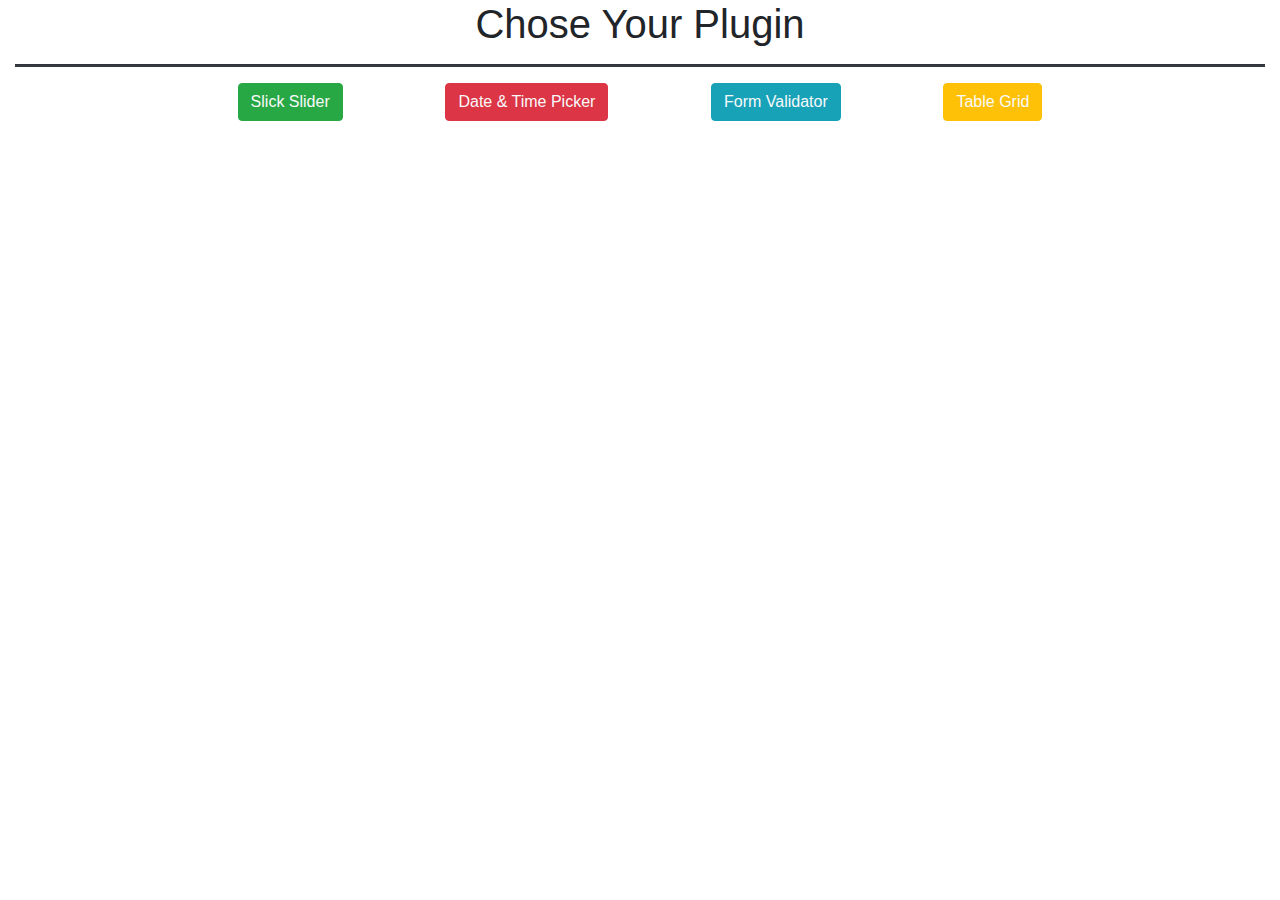
<file: 4.jquery plugins/index.html>
<!DOCTYPE html>
<html lang="en">
<head>
    <meta charset="UTF-8">
    <title>JQuery Plugins</title>
    <link rel="stylesheet" href="css/bootstrap.min.css">
    <link rel="stylesheet" href="css/style.css">
    <script src="lib/jquery-3.3.1.min.js"></script>
</head>
<body>
<div class="container-fluid">
    <h1 class="text-center">Chose Your Plugin</h1>
    <hr class="bg-dark hr-2"/>
    <div class="container-fluid w-75 mx-auto d-flex justify-content-around">
        <a href="demos/slider.html" class="btn btn-success text-light">Slick Slider</a>
        <a href="demos/date-and-time.html" class="btn btn-danger text-light">Date &amp; Time Picker</a>
        <a href="demos/validator.html" class="btn btn-info text-light">Form Validator</a>
        <a href="demos/table-grid.html" class="btn btn-warning text-light">Table Grid</a>
    </div>
</div>
</body>
</html>
</file>
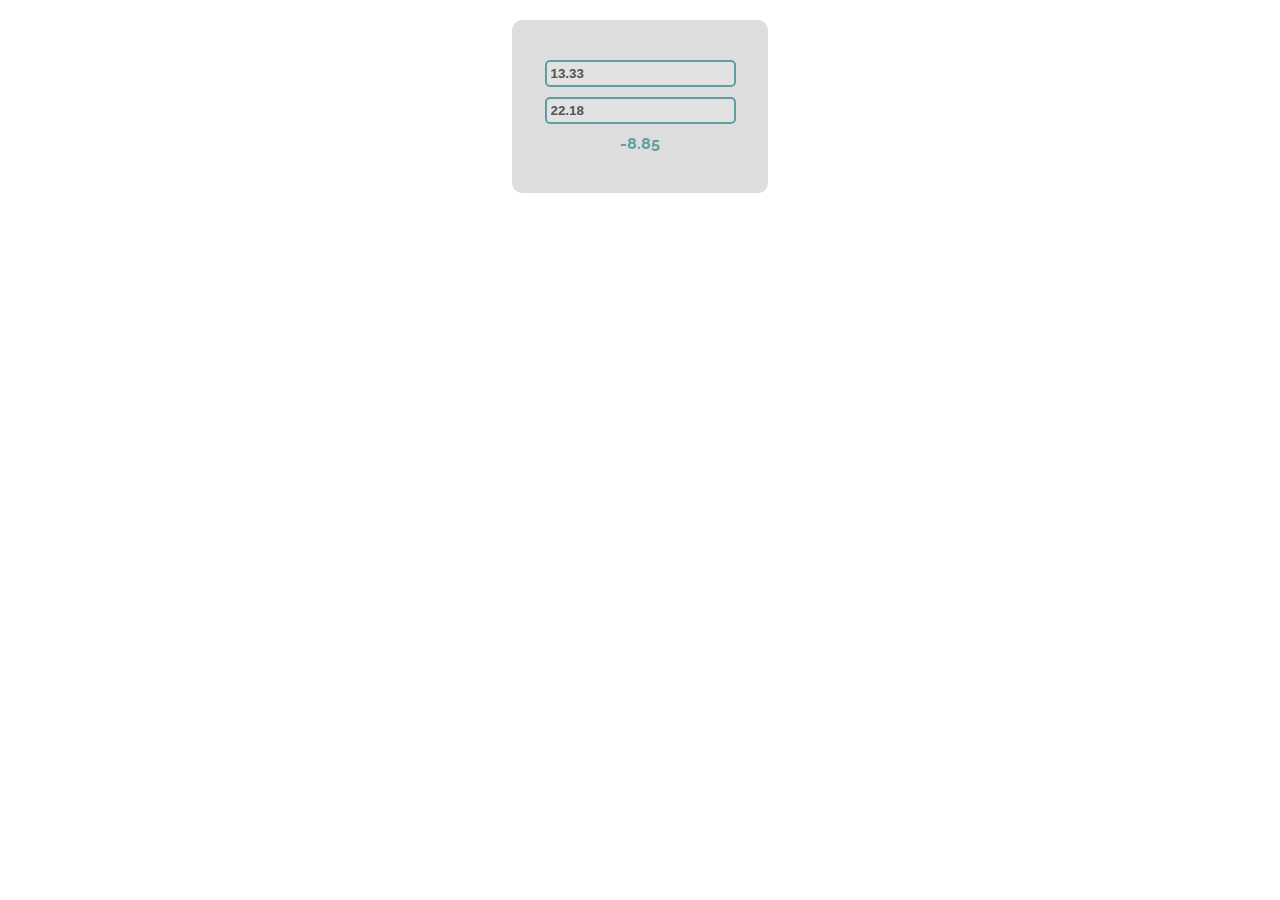
<file: 2.exercise dom, events/01. Subtraction/index.html>
<!DOCTYPE html>
<html lang="en">
<head>
    <meta charset="UTF-8">
    <title>Subtraction</title>
    <link rel="stylesheet" href="index.css">
</head>
<body>
<div id="wrapper">
    <input type="text" id="firstNumber" value="13.33" disabled>
    <input type="text" id="secondNumber" value="22.18" disabled>

    <div id="result"></div>
</div>
<script src="subtract.js"></script>
<script>
    window.onload = function () {
        subtract();
    }
</script>
</body>
</html>
</file>
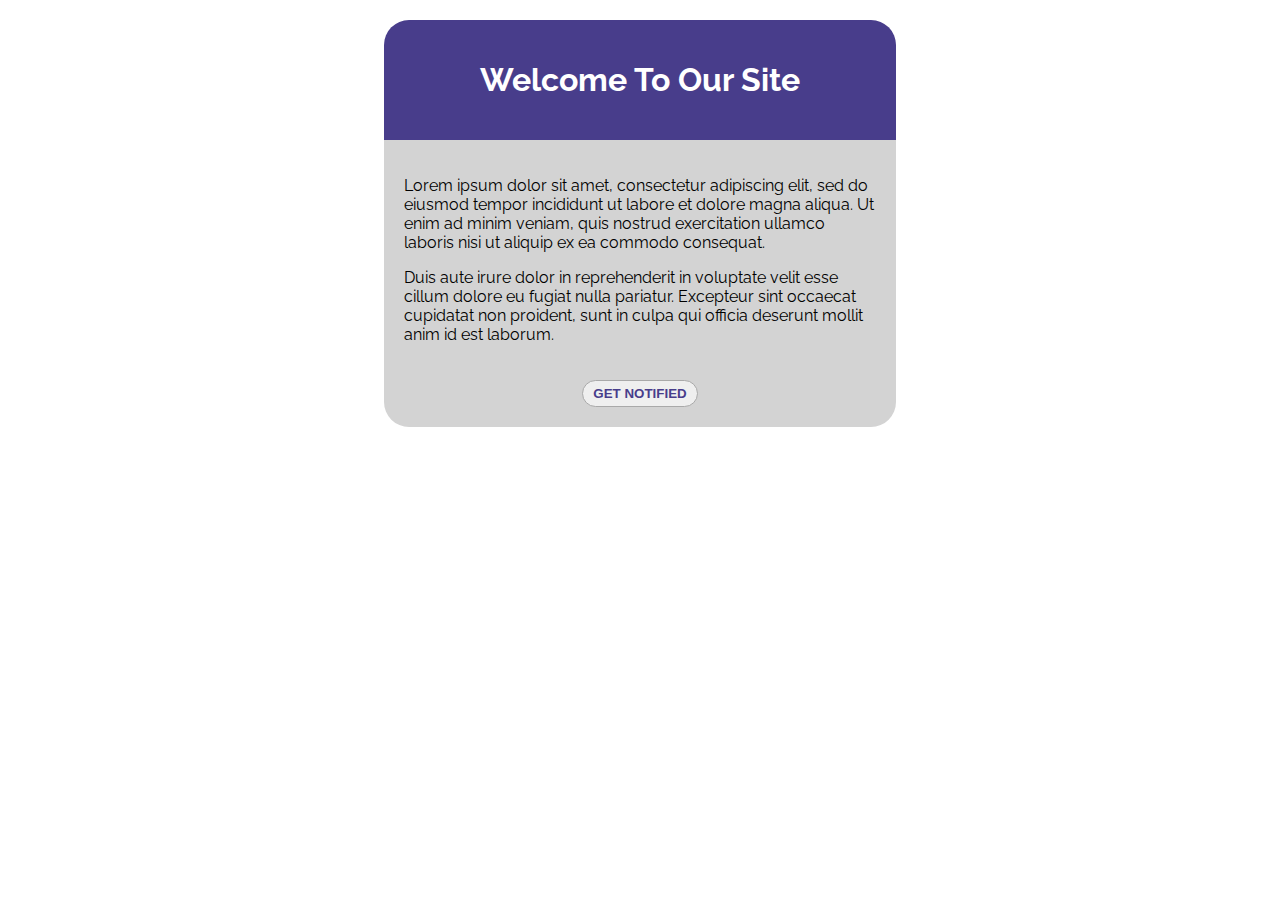
<file: 2.exercise dom, events/05. Notification/index.html>
<!DOCTYPE html>
<html lang="en">
<head>
    <meta charset="UTF-8">
    <title>Notification</title>
    <link rel="stylesheet" href="styles.css">
    <script src="notification.js"></script>
</head>
<body>
<div id="container">
    <header class="header">
        <h1>Welcome to our site</h1>
    </header>
    <div id="content">
        <article class="post">
            <p>Lorem ipsum dolor sit amet, consectetur adipiscing elit, sed do eiusmod tempor incididunt ut labore et
                dolore magna aliqua. Ut enim ad minim veniam, quis nostrud exercitation ullamco laboris nisi ut aliquip
                ex ea commodo consequat.</p>
            <p>Duis aute irure dolor in reprehenderit in voluptate velit esse cillum dolore eu fugiat nulla pariatur.
                Excepteur sint occaecat cupidatat non proident, sunt in culpa qui officia deserunt mollit anim id est
                laborum.</p>
        </article>
        <button onclick="notify('Something happened!')">Get notified</button>
    </div>
    <div id="notification"></div>
</div>
</body>
</html>
</file>
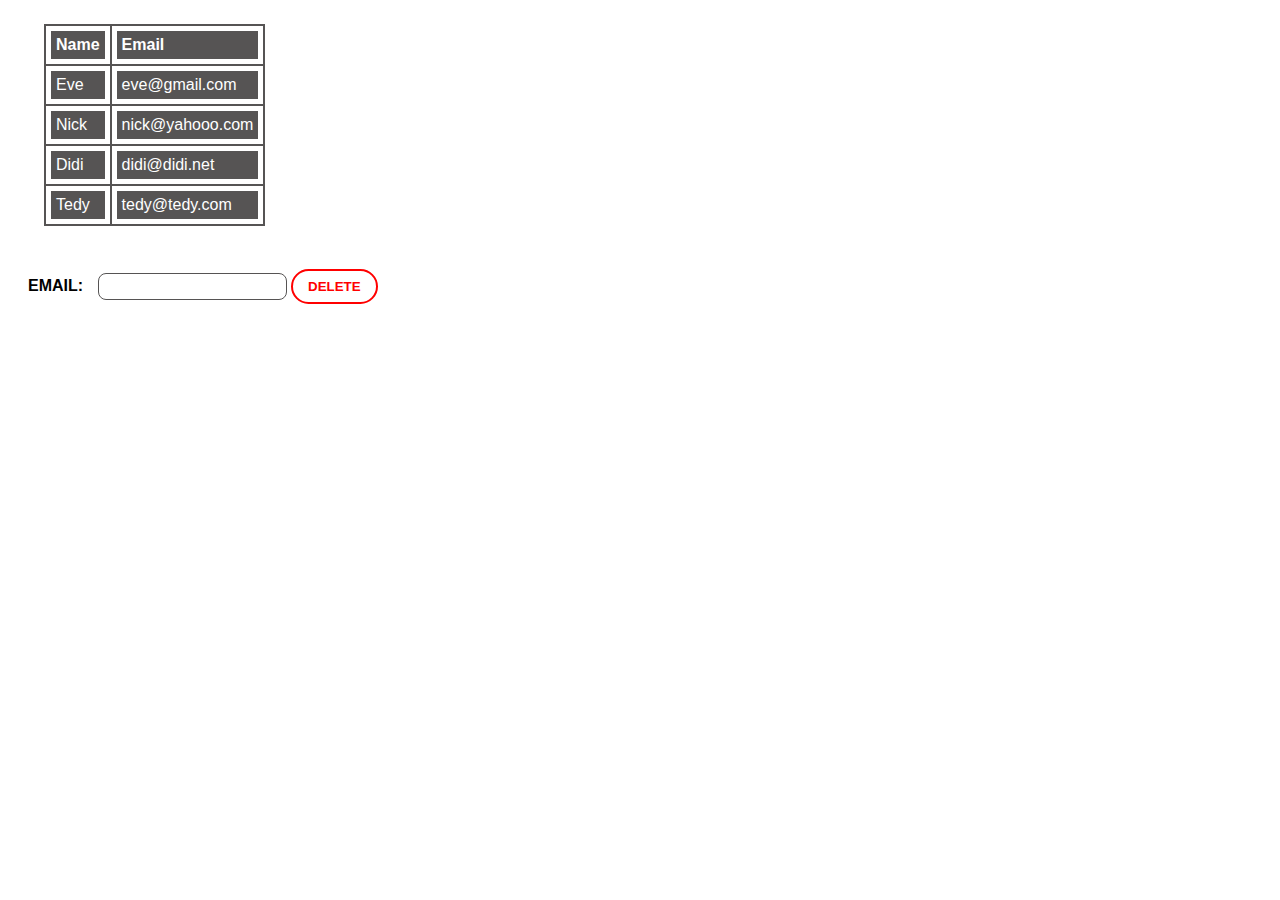
<file: 2.exercise dom, events/06. Delete-From-Table/index.html>
<!DOCTYPE html>
<html>
<head>
    <meta charset="UTF-8">
    <title>Delete From Table</title>
    <link rel="stylesheet" href="style.css">
</head>
<body>
<article>
    <table border="1" id="customers">
        <tr>
            <th>Name</th>
            <th>Email</th>
        </tr>
        <tr>
            <td>Eve</td>
            <td>eve@gmail.com</td>
        </tr>
        <tr>
            <td>Nick</td>
            <td>nick@yahooo.com</td>
        </tr>
        <tr>
            <td>Didi</td>
            <td>didi@didi.net</td>
        </tr>
        <tr>
            <td>Tedy</td>
            <td>tedy@tedy.com</td>
        </tr>
    </table>

    <div>
        Email:
        <label>
            <input type="text" name="email"/>
        </label>
        <button onclick="deleteByEmail()">Delete</button>
        <div id="result"></div>
    </div>
</article>
<script src="delete-from-table.js"></script>
</body>
</html>
</file>
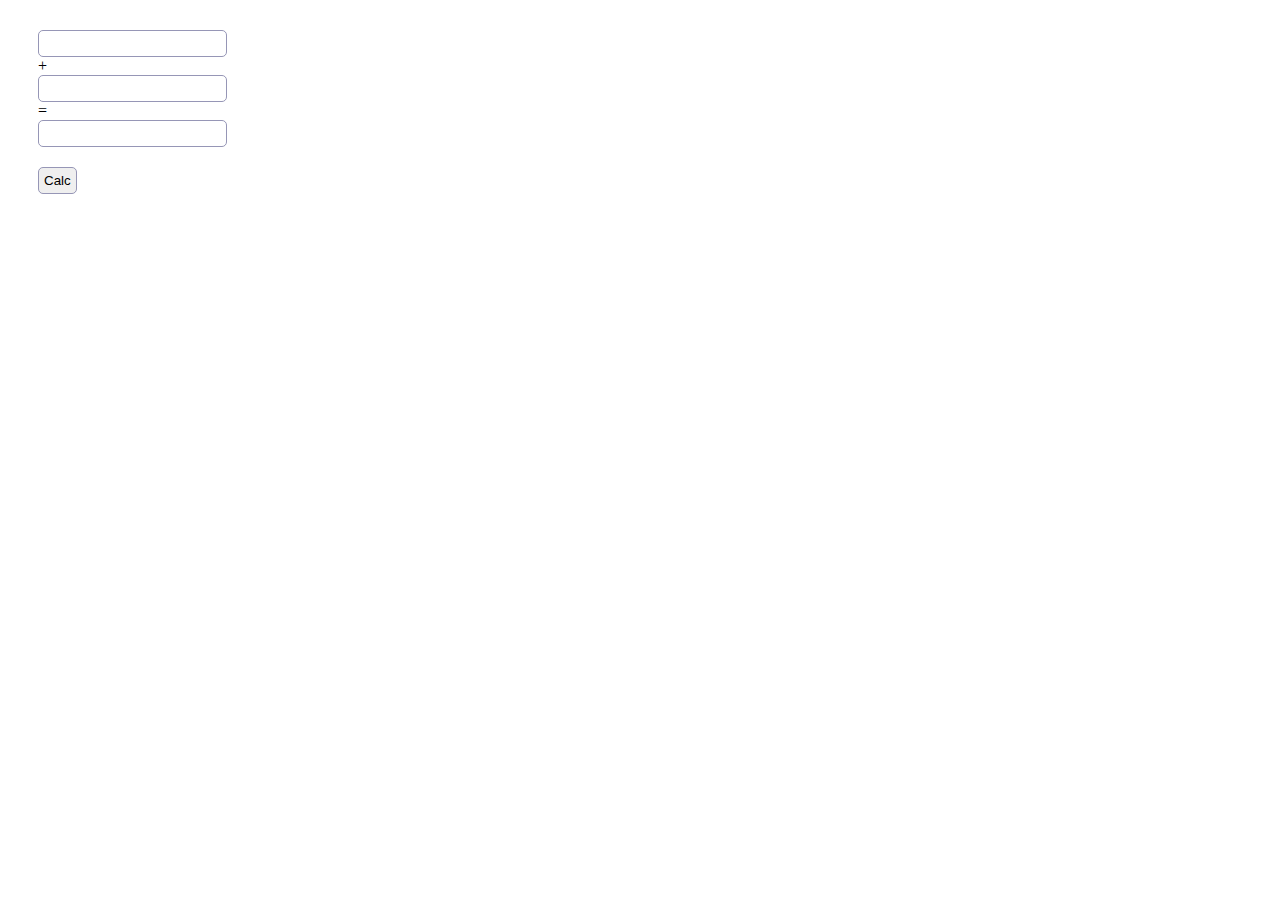
<file: 2.intro to DOM/01. Sum-Numbers/index.html>
<!DOCTYPE html>
<html lang="en">
<head>
    <meta charset="UTF-8">
    <title>Sum Numbers</title>
    <link rel="stylesheet" href="style.css">
</head>
<body>
<form>
    <label>
        <input type="text" id="num1"/> +
        <input type="text" id="num2"/> =
        <input type="text" id="sum" readonly="readonly"/>
        <input type="button" value="Calc" onclick="calc()"/>
    </label>
</form>
<script src="sum-numbers.js"></script>
</body>
</html>
</file>
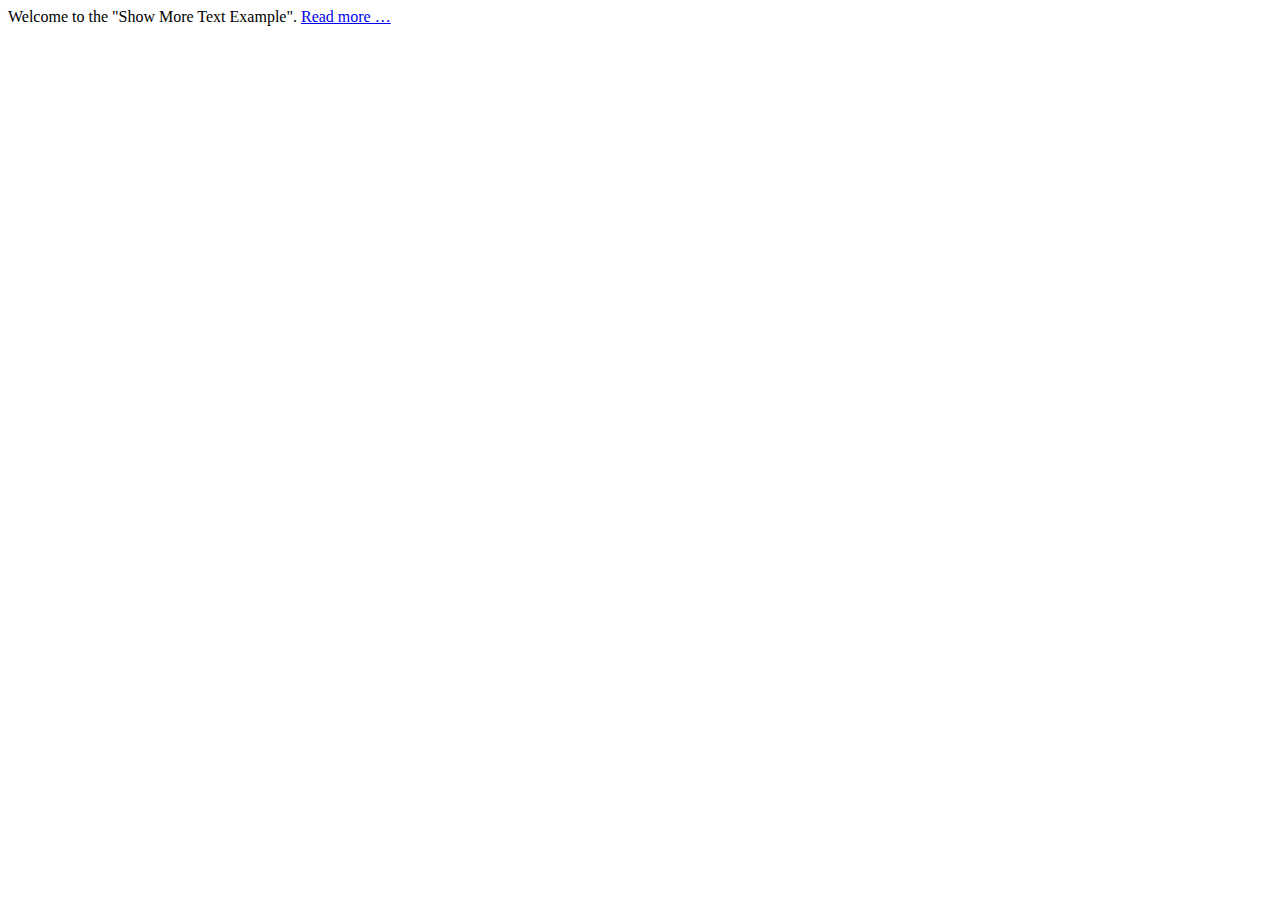
<file: 2.intro to DOM/02. Show-More/index.html>
<!DOCTYPE html>
<html lang="en">
<head>
    <meta charset="UTF-8">
    <title>Show More</title>
</head>
<body>
Welcome to the "Show More Text Example".
<a href="#" id="more" onclick="showText()">Read more …</a>
<span id="text" style="display:none">Welcome to JavaScript and DOM.</span>
<script src="show-more.js"></script>
</body>
</html>
</file>
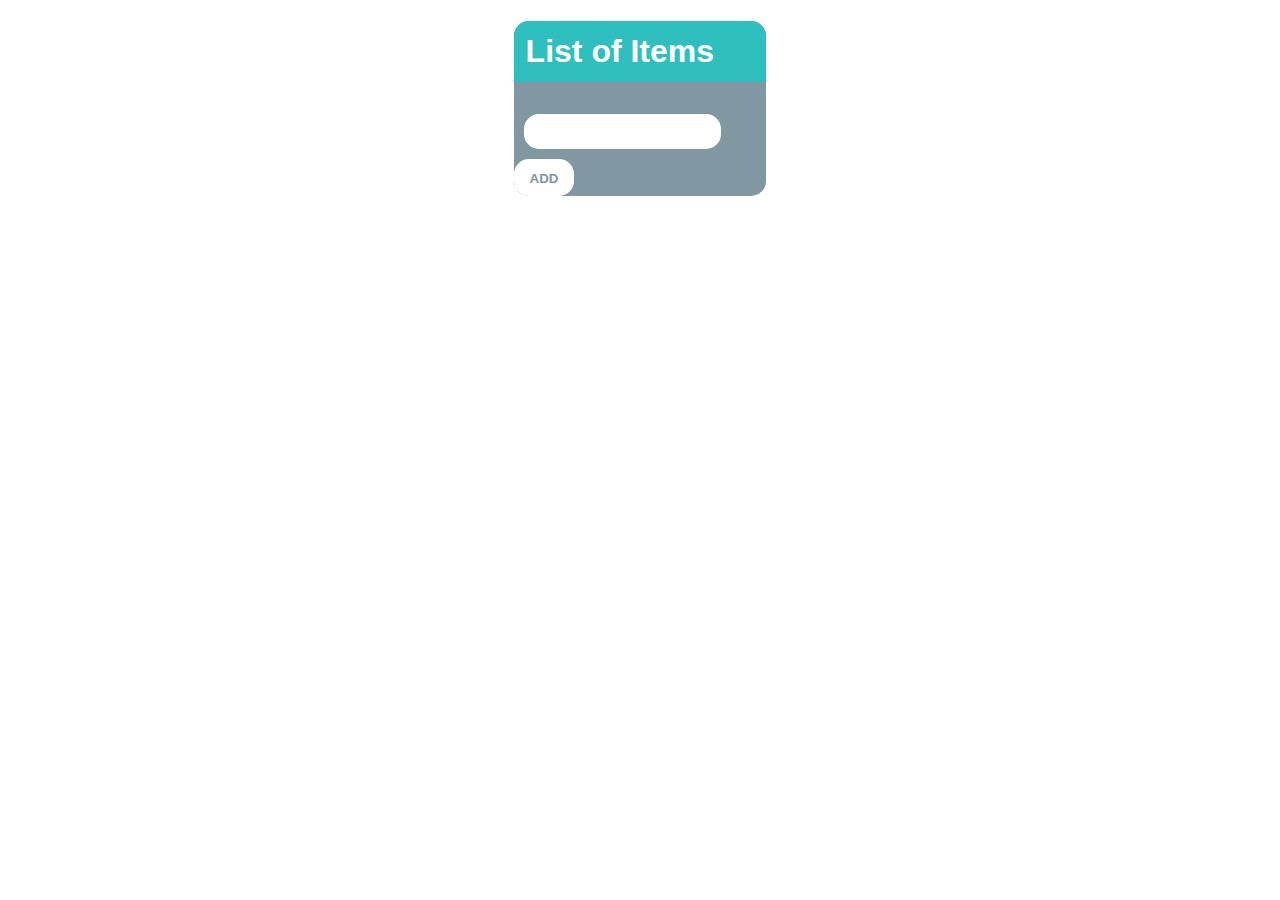
<file: 2.intro to DOM/05. Add-Delete/index.html>
<!DOCTYPE html>
<html>
<head>
    <meta charset="UTF-8">
    <title>Add / Delete</title>
    <link rel="stylesheet" href="style.css">
</head>
<body>
<article>
<h1>List of Items</h1>
<ul id="items">
</ul>
<label>
    <input type="text" id="newText"/>
    <input type="button" value="Add" onclick="addItem()">
</label>
</article>
<script src="add-delete.js"></script>
</body>
</html>
</file>
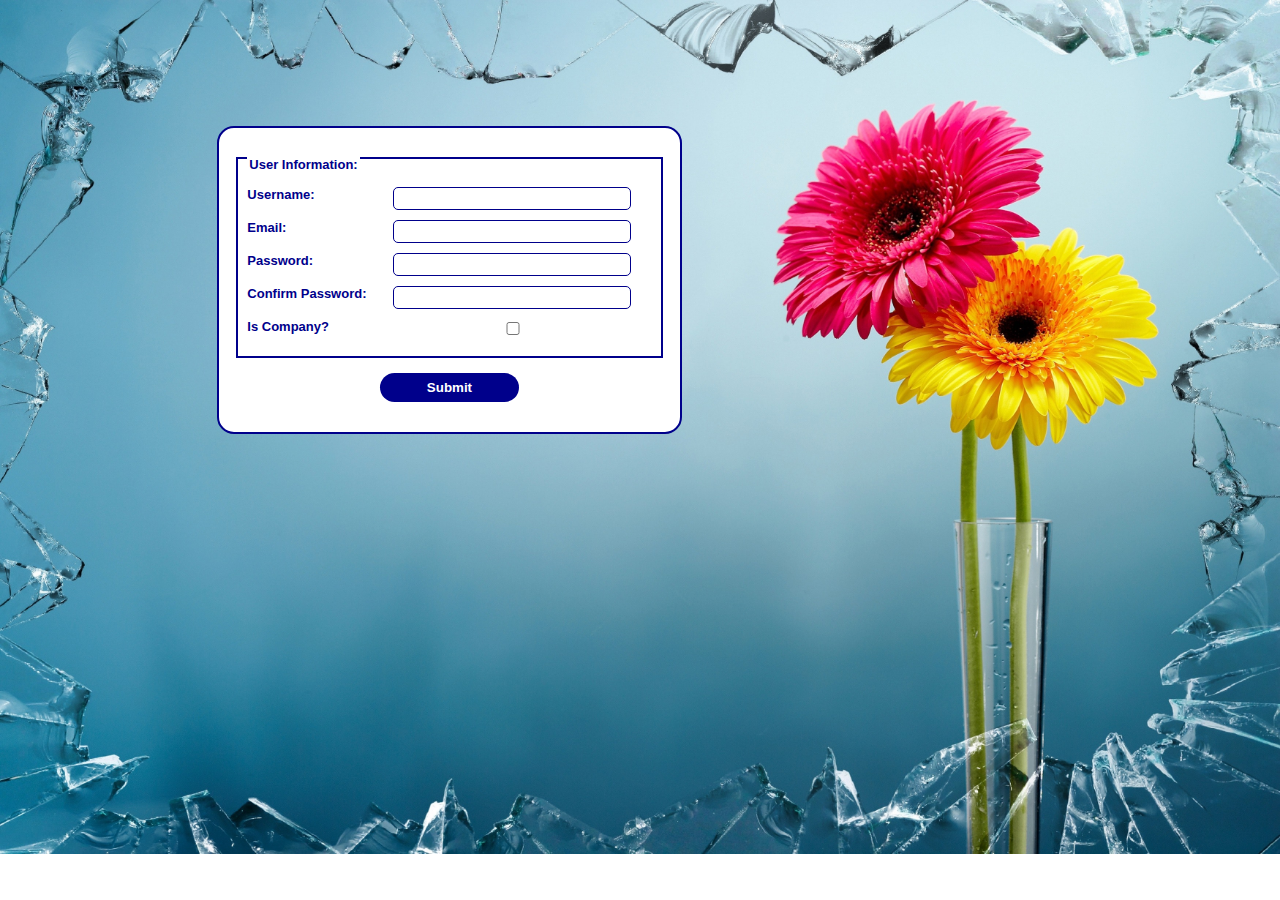
<file: 3.exercise jquery/03. Form-Validation/index.html>
<!DOCTYPE html>
<html lang="en">
<head>
    <meta charset="UTF-8">
    <title>Form Validation</title>
    <link rel="stylesheet" href="style.css">
    <script src="https://code.jquery.com/jquery-1.10.2.js"></script>
</head>
<body>
<div id="wrapper">
    <form id="registerForm">
        <fieldset id="userInfo">
            <legend>User Information:</legend>
            <div class="pairContainer">
                <label for="username">Username:</label>
                <input id="username" type="text">
            </div>
            <div class="pairContainer">
                <label for="email">Email:</label>
                <input id="email" type="text">
            </div>
            <div class="pairContainer">
                <label for="password">Password:</label>
                <input id="password" type="password">
            </div>
            <div class="pairContainer">
                <label for="confirm-password">Confirm Password:</label>
                <input id="confirm-password" type="password">
            </div>
            <div class="pairContainer">
                <label for="company">Is Company?</label>
                <input id="company" type="checkbox" >
            </div>
        </fieldset>
        <fieldset id="companyInfo" style="display: none;">
            <legend>Company Informaion:</legend>
            <div class="pairContainer">
                <label for="companyNumber">Company Number</label>
                <input id="companyNumber" type="number">
            </div>
        </fieldset>
        <button id="submit">Submit</button>
    </form>
    <div id="valid" style="display: none;">Valid</div>
</div>
<script src="form-validation.js"></script>
<script>
    window.onload = function () {
        validate();
    }
</script>
</body>
</html>
</file>
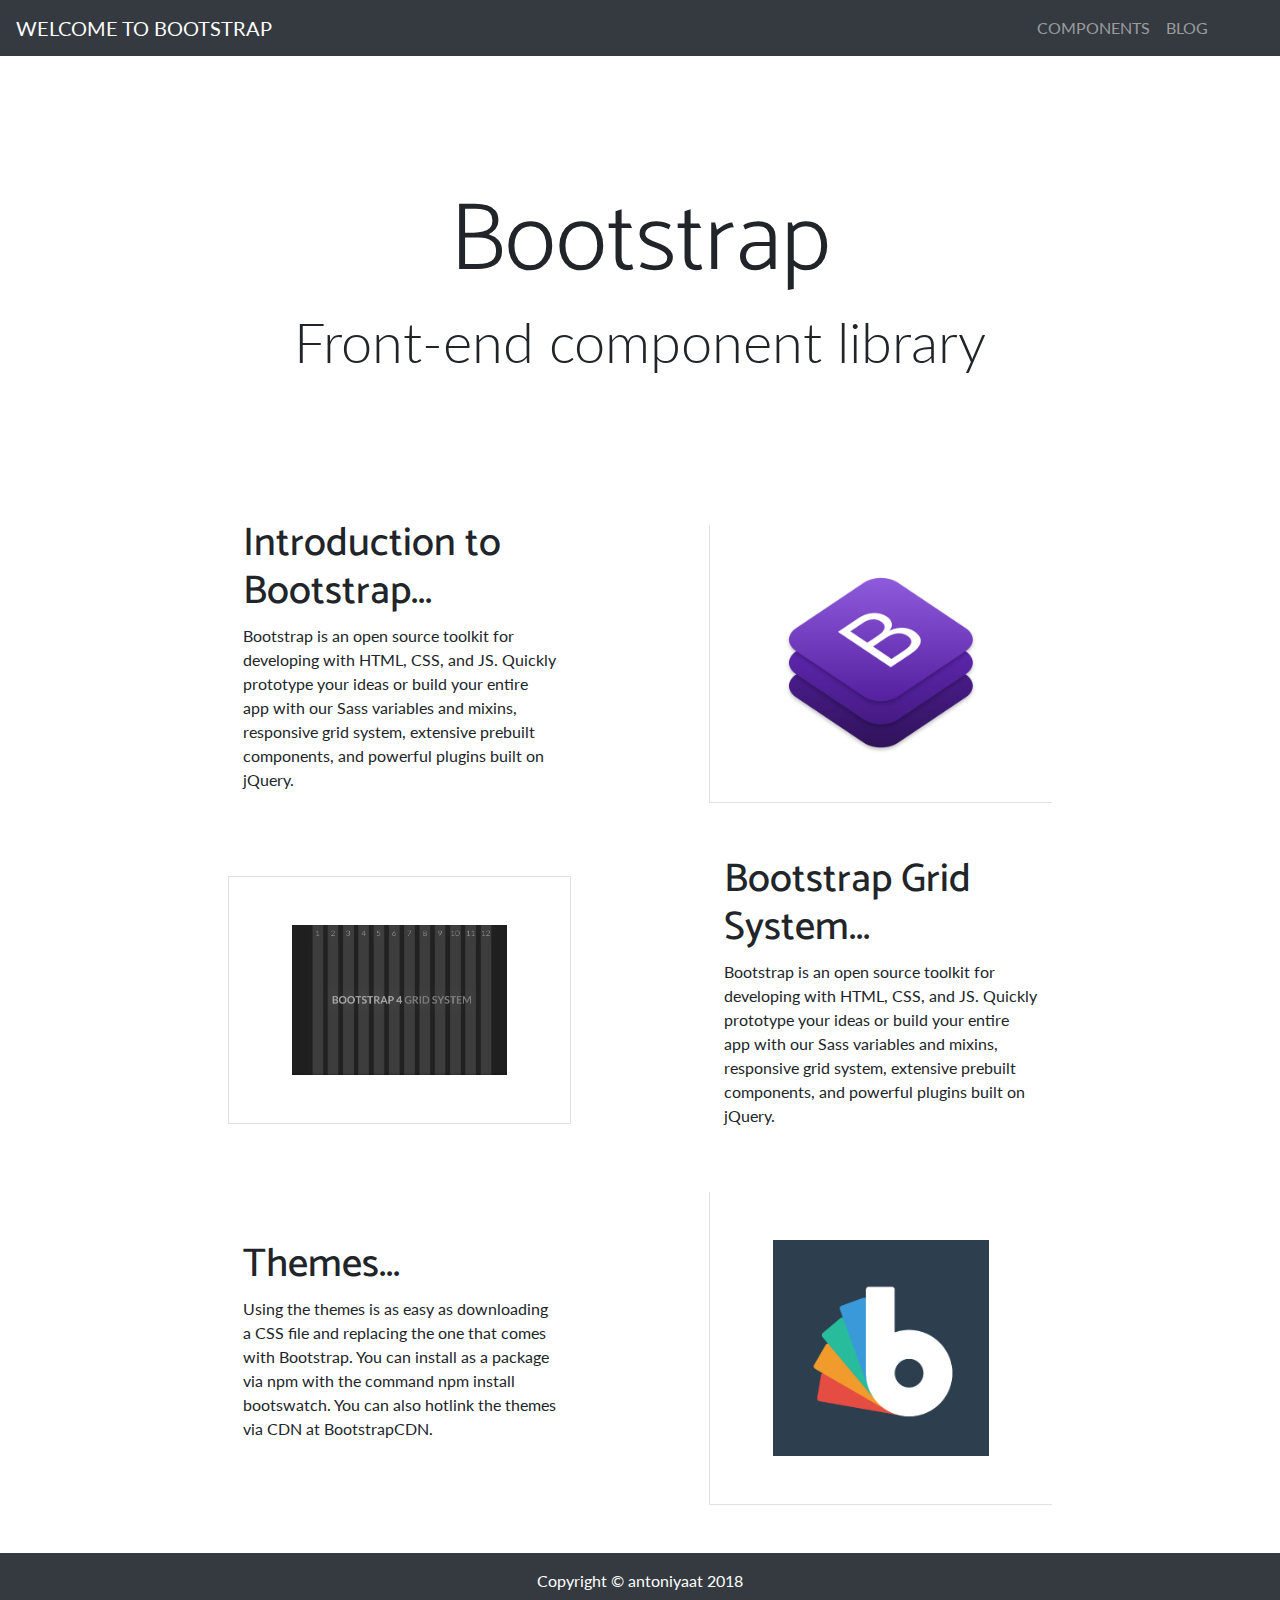
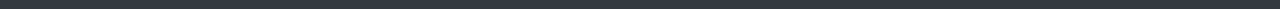
<file: 6.bootstrap exercise/06. JavaScript-for-Front-End-Introduction-to-Bootstrap-Exercises-Resources/index.html>
<!DOCTYPE html>
<html lang="en">

<head>
  <meta charset="UTF-8">
  <meta name="viewport" content="width=device-width, initial-scale=1.0">
  <!-- bootstrap css -->
  <link rel="stylesheet" href="css/bootstrap.min.css">
  <link rel="stylesheet" href="css/bootstrap-reboot.min.css">
  <link rel="stylesheet" href="css/bootstrap-grid.min.css">
  <!-- css custom -->
  <link rel="stylesheet" href="css/mybootstrap.css">
  <title>Bootstrap site</title>
</head>

<body>
  <header>
    <nav class="navbar navbar-expand-lg navbar-dark bg-dark">
      <a class="navbar-brand" href="index.html">WELCOME TO BOOTSTRAP</a>
      <button class="navbar-toggler" type="button" data-toggle="collapse" data-target="#navbarSupportedContent"
        aria-controls="navbarSupportedContent" aria-expanded="false" aria-label="Toggle navigation">
        <span class="navbar-toggler-icon"></span>
      </button>

      <div class="collapse navbar-collapse" id="navbarSupportedContent">
        <ul class="navbar-nav ml-auto">
          <li class="nav-item">
            <a class="nav-link" href="components.html">COMPONENTS<span class="sr-only">(current)</span></a>
          </li>
          <li class="nav-item mr-5">
            <a class="nav-link" href="blog.html">BLOG</a>
          </li>
        </ul>
      </div>
    </nav>
  </header>

  <main>
    <section class="background container-fluid d-flex flex-column align-items-center justify-content-center">
      <div class="mt-5 text-center">
        <h1 class="display-1">Bootstrap</h1>
        <p class="display-4">Front-end component library</p>
      </div>
    </section>
    <section class="content container-fluid col-lg-8 col-md-12">
      <article class="d-flex flex-column flex-md-row justify-content-md-between align-items-md-center mt-5 mb-5">
        <div class="col-md-5 col-sm-12">
          <h1>Introduction to Bootstrap...</h1>
          <p>Bootstrap is an open source toolkit for developing with HTML,
            CSS, and JS. Quickly prototype your ideas or build your entire
            app with our Sass variables and mixins, responsive grid system,
            extensive prebuilt components, and powerful plugins built on jQuery.</p>
        </div>
        <div class="col-md-5 col-sm-12 border-left border-bottom">
          <img src="img/01.png" class="img-fluid p-5" alt="Responsive image">
        </div>
      </article>
      <article class="d-flex flex-column flex-md-row justify-content-md-between align-items-md-center mt-5 mb-5">
        <div class="col-md-5 col-sm-12 border-left border">
          <img src="img/02.jpg" class="img-fluid p-5" alt="Responsive image">
        </div>
        <div class="col-md-5 col-sm-12">
          <h1>Bootstrap Grid System...</h1>
          <p>Bootstrap is an open source toolkit for developing with HTML,
            CSS, and JS. Quickly prototype your ideas or build your entire
            app with our Sass variables and mixins, responsive grid system,
            extensive prebuilt components, and powerful plugins built on jQuery.</p>
        </div>
      </article>
      <article class="d-flex flex-column flex-md-row justify-content-md-between align-items-md-center mt-5 mb-5">
        <div class="col-md-5 col-sm-12">
          <h1>Themes...</h1>
          <p>Using the themes is as easy as downloading a CSS
            file and replacing the one that comes with Bootstrap.
            You can install as a package via npm with the command
            npm install bootswatch. You can also hotlink the themes
            via CDN at BootstrapCDN.

          </p>
        </div>
        <div class="col-md-5 col-sm-12 border-left border-bottom">
          <img src="img/03.png" class="img-fluid p-5" alt="Responsive image">
        </div>
      </article>
    </section>
  </main>
  <footer class="footer p-3 bg-dark text-center">
    <p class="mb-0 text-white">Copyright © аntoniyaat 2018</p>
  </footer>
  <script src="js/jquery-3.3.1.min.js"></script>
  <script src="js/bootstrap.min.js"></script>
  <script src="js/bootstrap.bundle.min.js"></script>
</body>

</html>
</file>
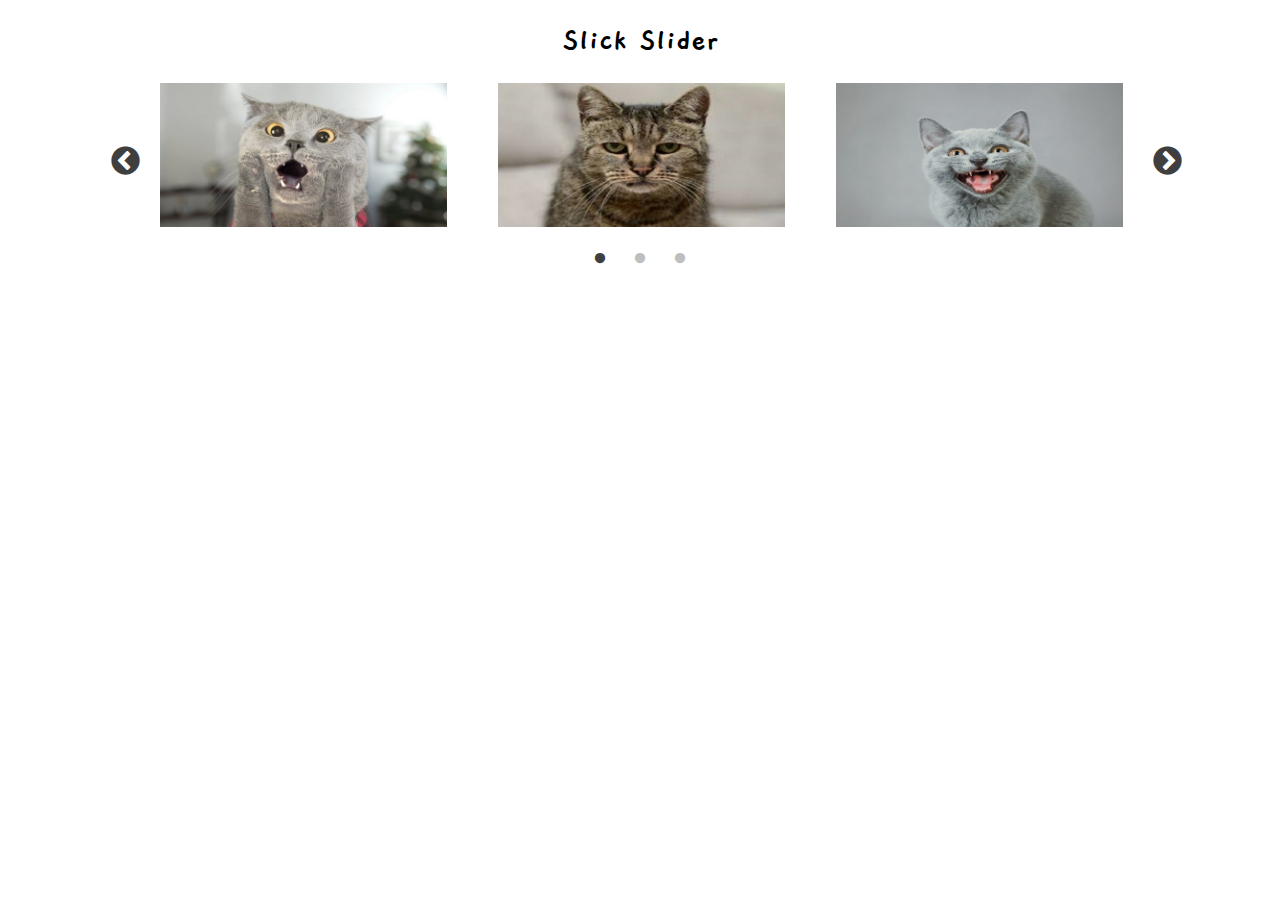
<file: 4.jquery plugins exercise/04. JavaScript-for-Front-End-JQuery-Plugins-Exercise-Resources/01. Slick-Slider/index.html>
<!DOCTYPE html>
<html>
<head>
    <meta charset="UTF-8">
    <title>Slick Slider</title>
    <link rel="stylesheet" href="plugins/slick-1.8.1/slick/slick.css"/>
    <link rel="stylesheet" href="plugins/slick-1.8.1/slick/slick-theme.css"/>
    <link rel="stylesheet" href="css/style.css">
</head>
<body>
<header>
    <h1>Slick Slider</h1>
</header>

<section class="cats">
    <div>
        <img src="img/1.jpg">
    </div>
    <div>
        <img src="img/2.jpg">
    </div>
    <div>
        <img src="img/3.jpg">
    </div>
    <div>
        <img src="img/4.jpg">
    </div>
    <div>
        <img src="img/5.jpg">
    </div>
    <div>
        <img src="img/6.jpg">
    </div>
    <div>
        <img src="img/7.jpg">
    </div>
</section>


<script src="jquery-3.3.1.js"></script>
<script src="plugins/slick-1.8.1/slick/slick.min.js"></script>
<script src="app.js"></script>
</body>
</html>
</file>
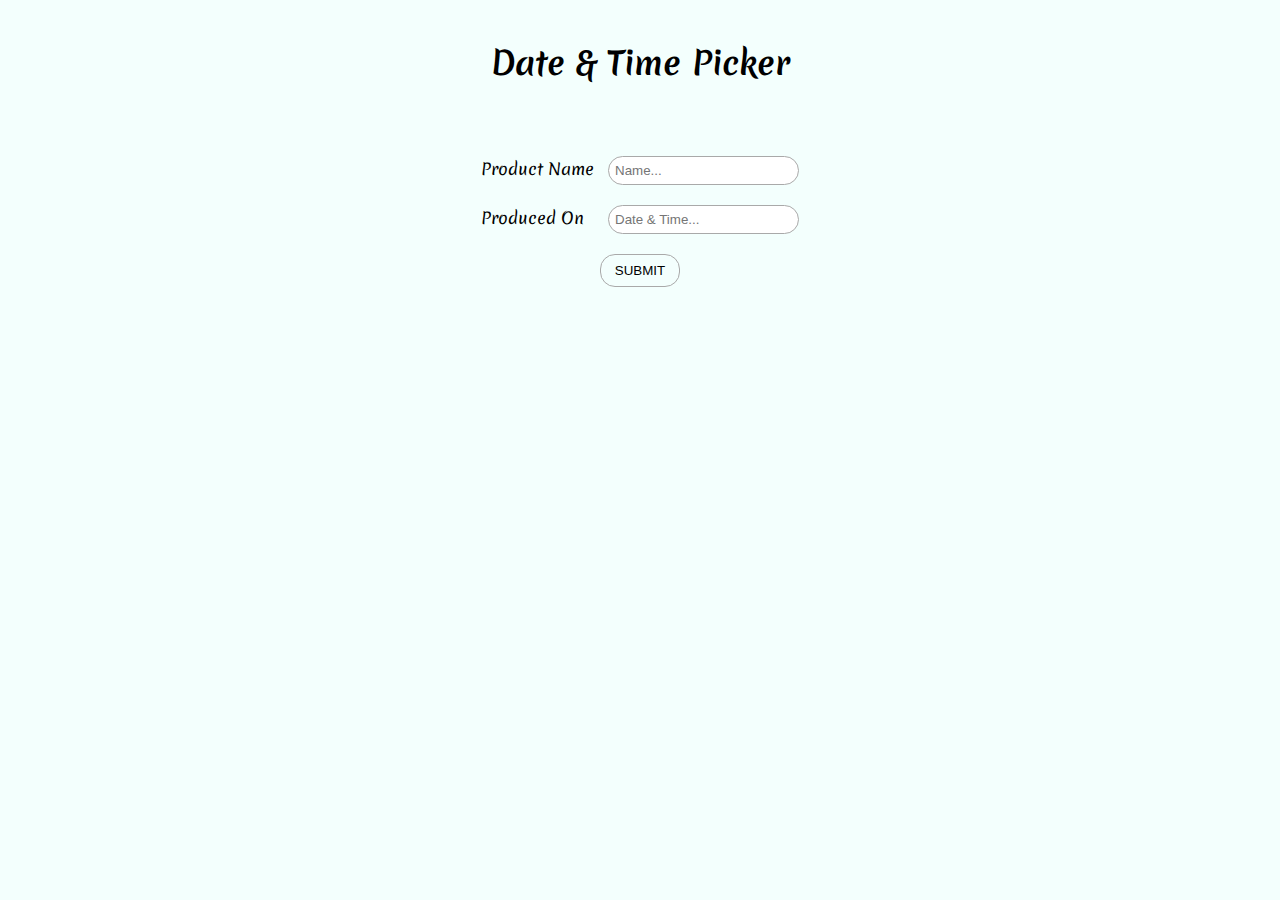
<file: 4.jquery plugins exercise/04. JavaScript-for-Front-End-JQuery-Plugins-Exercise-Resources/02. Date-Time-Picker/index.html>
<!DOCTYPE html>
<html>
<head>
    <meta charset="UTF-8">
    <title>Date Time Picker</title>
    <link rel="stylesheet" href="css/style.css">
</head>
<body>

<header>
    <h1>Date & Time Picker</h1>
</header>

<form class="date-time-form">
    <div class="name-group">
        <label for="name">Product Name</label>
        <input id="name" type="text" placeholder="Name...">
    </div>
    <div class="datetime-group">
        <label for="producedOn">Produced On</label>
        <input id="producedOn" type="text" placeholder="Date & Time...">
    </div>
    <div class="button-group">
        <button class="date-time-form-submit">Submit</button>
    </div>
</form>
</body>
</html>
</file>
<file: 4.jquery plugins/css/style.css>
body {
    transition: background-color 200ms linear;
}

.hr-2 {
    height: 2px;
}
</file>
<file: 2.exercise dom, events/01. Subtraction/index.css>
@import url('https://fonts.googleapis.com/css?family=Raleway');

body {
    width: 20%;
    margin: 0 auto;
    padding-top: 20px;
    font-family: 'Raleway',sans-serif;
}

#wrapper{
    background: #DDDDDD;
    text-align: center;
    padding: 40px 20px;
    border-radius: 10px;
}

input[type="text"] {
    margin-bottom: 10px;
    padding: 5px 0;
    border-radius: 5px;
    font-weight: 700;
}
 #result{
     font-weight: 700;
     color: cadetblue;
 }

 #wrapper input {
     padding: 4px;
     border: 2px solid cadetblue;
 }
</file>
<file: 2.exercise dom, events/05. Notification/styles.css>
@import url('https://fonts.googleapis.com/css?family=Raleway');

body {
    width: 40%;
    font-family: 'Raleway',sans-serif;
    margin: 0 auto;
    text-align: center;
    padding-top: 20px;
}

.header {
    background-color: darkslateblue;
    color: white;
    text-transform:capitalize;
    margin: 0;
    padding: 20px 20px;
    border-top-left-radius: 25px;
    border-top-right-radius: 25px;
}
#content{
    background: lightgrey;
    border-bottom-left-radius: 25px;
    border-bottom-right-radius: 25px;
}
.post {
    margin:0;
    padding: 20px 20px;
    text-align: left;
}

button{
    margin-bottom: 20px;
    padding: 5px 10px;
    border: 1px solid darkgray;
    border-radius: 15px;
    font-weight: bold;
    cursor: pointer;
    color:darkslateblue;
    text-transform: uppercase;
    outline: none;
}

#notification {
    float: right;
    background: darkslateblue;
    color: #ffffff;
    border-radius: 15px;
    padding: 0.5em 2em 0.5em 2em;
    margin: 1em;
    display: none;
    position: absolute;
    top: 0;
    right: 0;
}
</file>
<file: 2.exercise dom, events/06. Delete-From-Table/style.css>
article {
    font-family: Arial, sans-serif;
}

th, td {
    padding: 5px;
    border: 5px solid white
}

table {
    background: #565454;
    color: white;
    border: 1px solid white;
    text-align: left;
    margin: 23px 35px;
}

div {
    text-transform: uppercase;
    font-weight: bold;
    margin: 20px;
}

div input {
    border-radius: 8px;
    border: 1px solid #565454;
    outline: none;
    padding: 5px;
    margin-left: 10px;
}

div button {
    margin: 19px auto;
    padding: 8px 15px;
    background: white;
    color: red;
    text-transform: uppercase;
    font-weight: bold;
    border: 2px solid red;
    border-radius: 23px;
    outline: none;
}

div button:hover {
    background: red;
    color: white;
    cursor: pointer;
}

#result {
    margin: 0;
}
</file>
<file: 2.intro to DOM/01. Sum-Numbers/style.css>
form {
    margin: 30px;
}

form input {
    display: block;
    padding: 5px;
    border-radius: 5px;
    border: 1px solid #9696b6;
    outline: none;
    cursor: pointer;
}

input[type="button"] {
    margin-top: 20px;
}
</file>
<file: 2.intro to DOM/05. Add-Delete/style.css>
article {
    width: 20%;
    margin: 0 auto;
    background: #8198A2;
    border-radius: 15px;
    font-family: 'Arial', sans-serif;
}

article h1 {
    background: #30BFBF;
    width: auto;
    padding: 12px;
    color: white;
    border-radius: 15px 15px 0 0;
}

article h1 i {
    padding-right: 6px;
}

article ul {
    list-style-type: none;
    padding: 0;
}

article li {
    background: white;
    text-decoration: none;
    margin: 10px auto;
    width: 90%;
    padding: 10px;
    border-radius: 15px;
    text-align: left;
}

#newText {
    padding: 10px;
    margin: 10px;
    border-radius: 15px;
    border: none;
    outline: none;
}

input[type="button"] {
    background: white;
    border-radius: 15px;
    font-weight: bold;
    cursor: pointer;
    outline: none;
    color: #8198A2;
    padding: 10px 14px 8px;
    text-transform: uppercase;
    border: 2px solid white;
}

input[type="button"]:hover {
    color: white;
    background: #8198A2;
    border: 2px solid white;
}

a {
    color: red;
    text-decoration: none;
    font-weight: bold;
    float: right;
}
</file>
<file: 3.exercise jquery/03. Form-Validation/style.css>
#wrapper {
    margin: 10% auto;
    width: 67%;
    font-family: "Arial", sans-serif;
    font-size: 13px;
}

body {
    background-image: url(images/background.jpg);
    background-size: cover;
    background-repeat: no-repeat;
}

form {
    box-sizing: border-box;
    background: white;
    width: 55%;
    border-radius: 17px;
    padding: 15px;
}

#userInfo, form, #companyInfo {
    border: 2px solid darkblue;
}

.pairContainer {
    width: 95%;
    display: table;
    margin: 10px 0;
}

input {
    float: right;
    width: 60%;
    border-radius: 5px;
    border: 1px solid darkblue;
    padding: 3px;
    outline: none;
}

label, legend {
    color: darkblue;
    font-weight: bold;
    padding-top: 14px;
}

#submit {
    box-sizing: border-box;
    font-weight: bold;
    color: white;
    width: 32%;
    border: none;
    display: block;
    background: darkblue;
    padding: 7px;
    margin: 15px auto;
    outline: none;
    border-radius: 17px;
    cursor: pointer;
}

#submit:hover {
    color: white;
    background: #0000ee;
}

#valid {
    margin-top: 30px;
    border-radius: 15px;
    box-sizing: border-box;
    width: 55%;
    padding: 5px;
    color: white;
    border: 2px solid lime;
    background: lime;
    text-align: center;
    font-weight: bold;
    text-transform: uppercase;
}
</file>
<file: 4.jquery plugins exercise/04. JavaScript-for-Front-End-JQuery-Plugins-Exercise-Resources/01. Slick-Slider/css/style.css>
@import url('https://fonts.googleapis.com/css?family=Gaegu');

header {
    width: 100%;
    text-align: center;
    font-family: 'Gaegu', cursive;
}

img {
    max-width: 85%;
    margin: auto;
}
section.cats {
    width: 80%;
    margin: auto;
}
.slick-prev:before {
    color: black;
    font-size: 33px;
  }
  .slick-next:before {
    color: black;
    font-size: 33px;
  }

  .slick-dots li button:before {
    font-size: 12px;
}
ul.slick-dots {
    bottom: -42px;
}
.slick-dots li {
    margin: 0px 10px;
}
</file>
<file: 4.jquery plugins exercise/04. JavaScript-for-Front-End-JQuery-Plugins-Exercise-Resources/02. Date-Time-Picker/css/style.css>
@import url('https://fonts.googleapis.com/css?family=Merienda');

body {
    background: rgba(207, 255, 247, 0.26);
}

.date-time-form, header h1 {
    margin: 40px;
    font-family: 'Merienda', cursive;
    text-align: center;
}

header {
    margin-bottom: 70px;
}

.date-time-form div {
    margin: 20px;
}

.date-time-form input {
    border-radius: 15px;
    border: 1px solid darkgray;
    padding: 6px;
    outline: none;
}

#name {
    margin-left: 9px;
}

#producedOn {
    margin-left: 19px;
}

.button-group button {
    background: transparent;
    border: 1px solid darkgray;
    text-transform: uppercase;
    padding: 8px 14px;
    border-radius: 15px;
    outline: none;

}

.button-group button:hover {
    color: white;
    background: darkgray;
    cursor: pointer;
}
</file>
<file: 6.bootstrap exercise/06. JavaScript-for-Front-End-Introduction-to-Bootstrap-Exercises-Resources/css/mybootstrap.css>
@import url('https://fonts.googleapis.com/css?family=Lato');
@import url('https://fonts.googleapis.com/css?family=Catamaran:800');

body {
    font-family: 'Lato', sans-serif;
}
h1, h2, h3 {
    font-family: 'Catamaran', sans-serif !important;
}
section.background {
    background-image: url("file:///E:/programirane/kurs/javascript%20front-end/6.bootstrap%20exercise/06.%20JavaScript-for-Front-End-Introduction-to-Bootstrap-Exercises-Resources/img/bg-1.jpg");
    height: 26rem;
    background-position: center;
    background-repeat: no-repeat;
    background-size: cover;

}
.jumbotron {
    width: 23rem;
    height: 23rem;
}
ul {
    padding: 0;
}
li {
    list-style: none;
}
</file>
